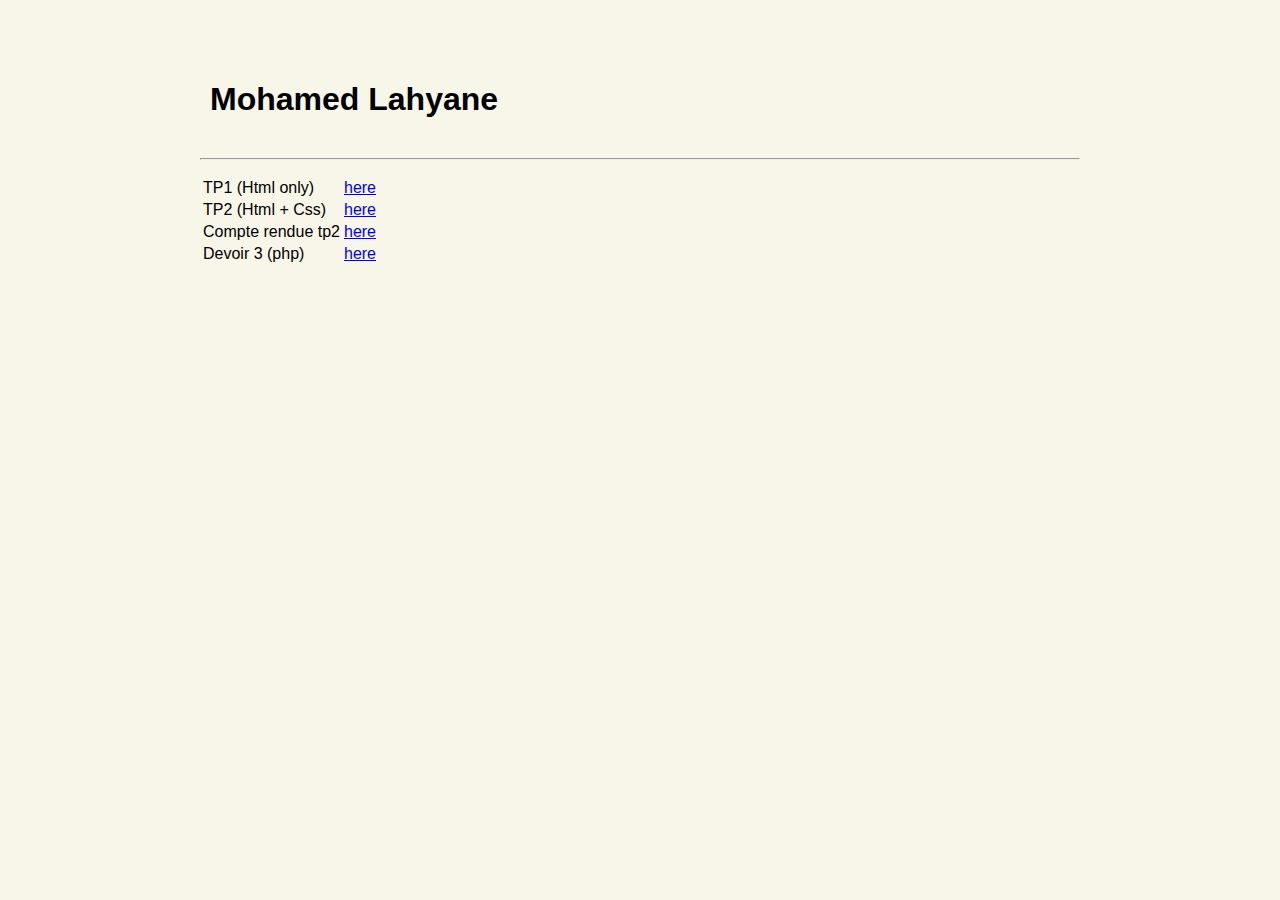
<file: index.html>
<!DOCTYPE html>
<html>
<head>
	<title>WEB DEVELOMPENT</title>
	<link rel="stylesheet" href="./style.css">
	
</head>
<body class="simple_str">
	<div>
		<h1>Mohamed Lahyane</h1>
	</div>
	<hr>
	<p style="">
		<table>
			<tr>
				<td>TP1 (Html only)</td>
				<td><a href="./tp1.html">here</a></td>
			</tr>
			<tr>
				<td>TP2 (Html + Css)</td>
				<td><a href="./tp2.html">here</a></td>
			</tr>
			<tr>
				<td>Compte rendue tp2</td>
				<td><a href="./compterendutp2.html">here</a></td>
			</tr>
			<tr>
				<td>Devoir 3 (php)</td>
				<td><a href="https://lahyanemohamed.000webhostapp.com/">here</a></td>
			</tr>
		</table>
	</p>
</body>
</html>
</file>
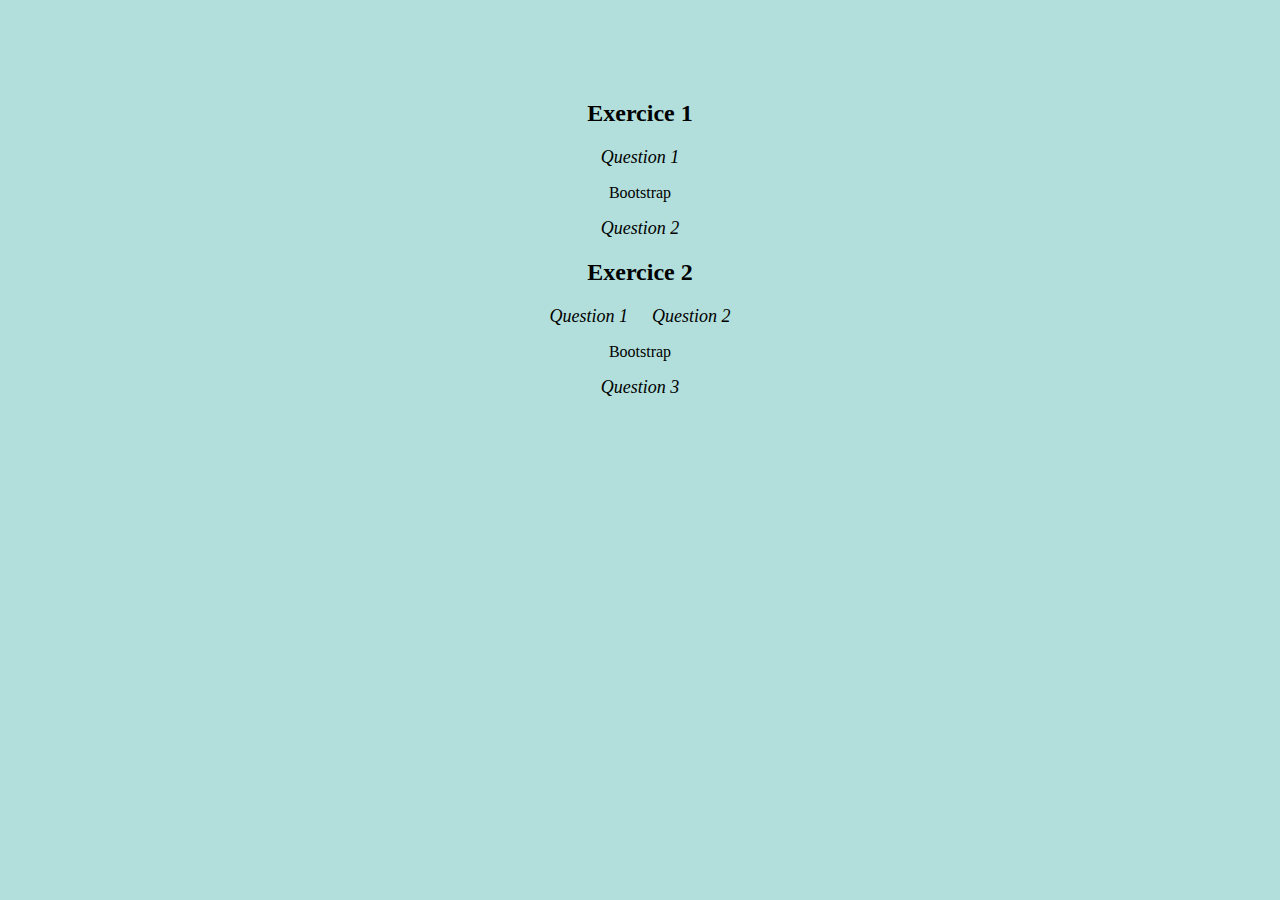
<file: compterendutp2.html>
<!DOCTYPE html>
<html>
<head>
	<title>compte rendu tp2</title>
	<style type="text/css">
		body{
			margin: 0;
			padding: 80px;
			text-align: center;
			background-color: #b2dfdb;
		}
		a {
			color: black;
			font-size: 18px;
			padding: 10px;
			text-decoration: none;
			font-style: italic;
		}
	</style>
</head>
<body>
	<h2>Exercice 1</h2>
	<a href="./tp2/exo1-q1.html">Question 1</a>
	<p>Bootstrap</p>
	<a href="./tp2/exo1-q2.html">Question 2</a>
	<h2>Exercice 2</h2>
	<a href="./tp2/exo2-q1.html">Question 1</a>
	<a href="./tp2/exo2-q2.html">Question 2</a>
	<p>Bootstrap</p>
	<a href="./tp2/exo2-q3.html">Question 3</a>

</body>
</html>
</file>
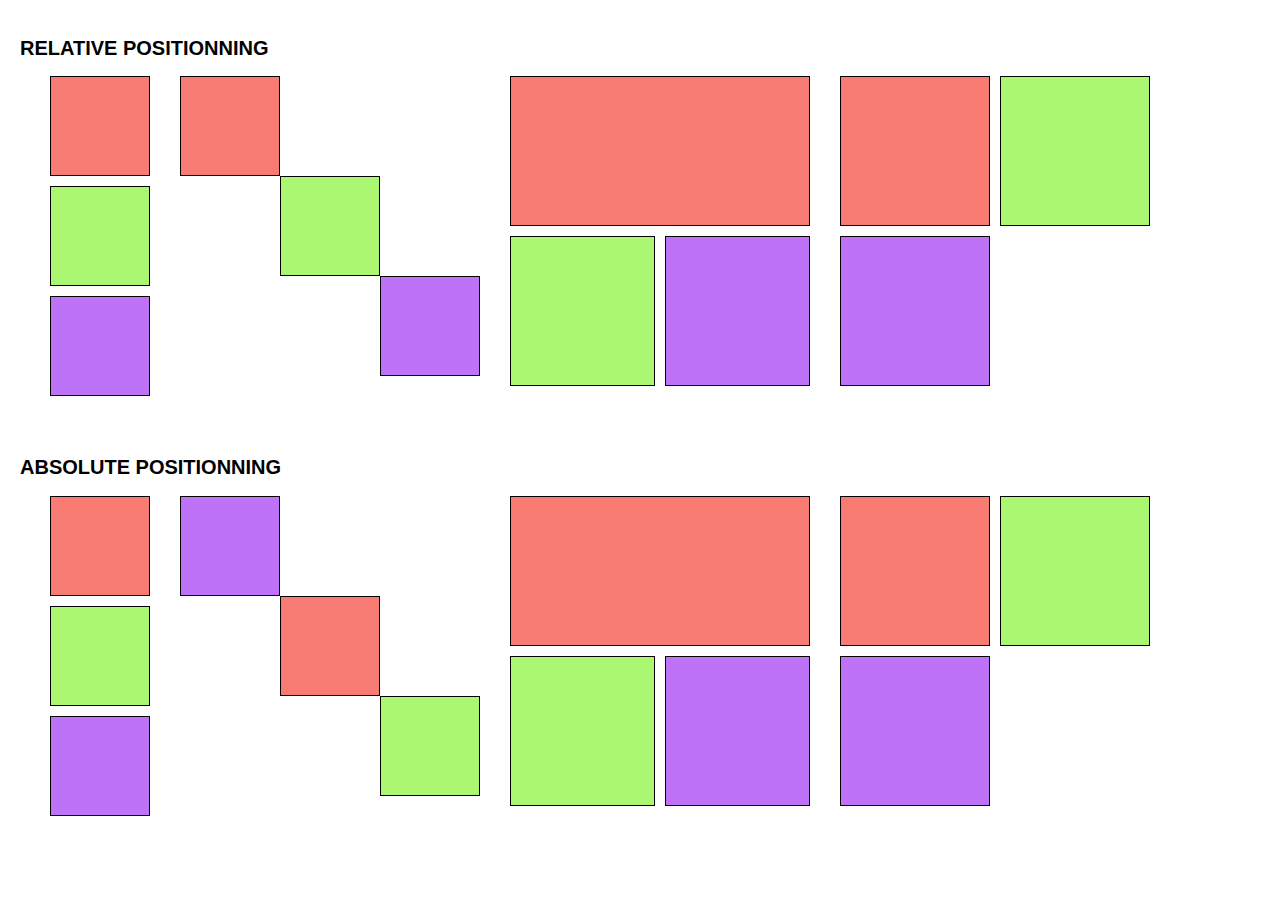
<file: exo1-q1.html>
<!DOCTYPE html>
<html>
<head>
	<title>Exercice 1 q1</title>
	<link rel="stylesheet" type="text/css" href="./exo1-q1.css">
</head>
<body>
	<section class="rel-sec">
		<h2>RELATIVE POSITIONNING</h2>
		<div class="container" id="c1">
			<div class="box1 box"></div>
			<div class="box2 box"></div>
			<div class="box3 box"></div>
		</div>
		<div class="container" id="c2">
			<div class="box1 box"></div>
			<div class="box2 box"></div>
			<div class="box3 box"></div>
		</div>
		<div class="container" id="c3">
			<div class="box1 box"></div>
			<div class="box2 box"></div>
			<div class="box3 box"></div>
		</div>
		<div class="container" id="c4">
			<div class="box1 box"></div>
			<div class="box2 box"></div>
			<div class="box3 box"></div>
		</div>
	</section>
	<section class="abs-sec">
		<h2>ABSOLUTE POSITIONNING</h2>
		<div class="container" id="c1">
			<div class="box1 box"></div>
			<div class="box2 box"></div>
			<div class="box3 box"></div>
		</div>
		<div class="container" id="c2">
			<div class="box1 box"></div>
			<div class="box2 box"></div>
			<div class="box3 box"></div>
		</div>
		<div class="container" id="c3">
			<div class="box1 box"></div>
			<div class="box2 box"></div>
			<div class="box3 box"></div>
		</div>
		<div class="container" id="c4">
			<div class="box1 box"></div>
			<div class="box2 box"></div>
			<div class="box3 box"></div>
		</div>
	</section>
</body>
</html>
</file>
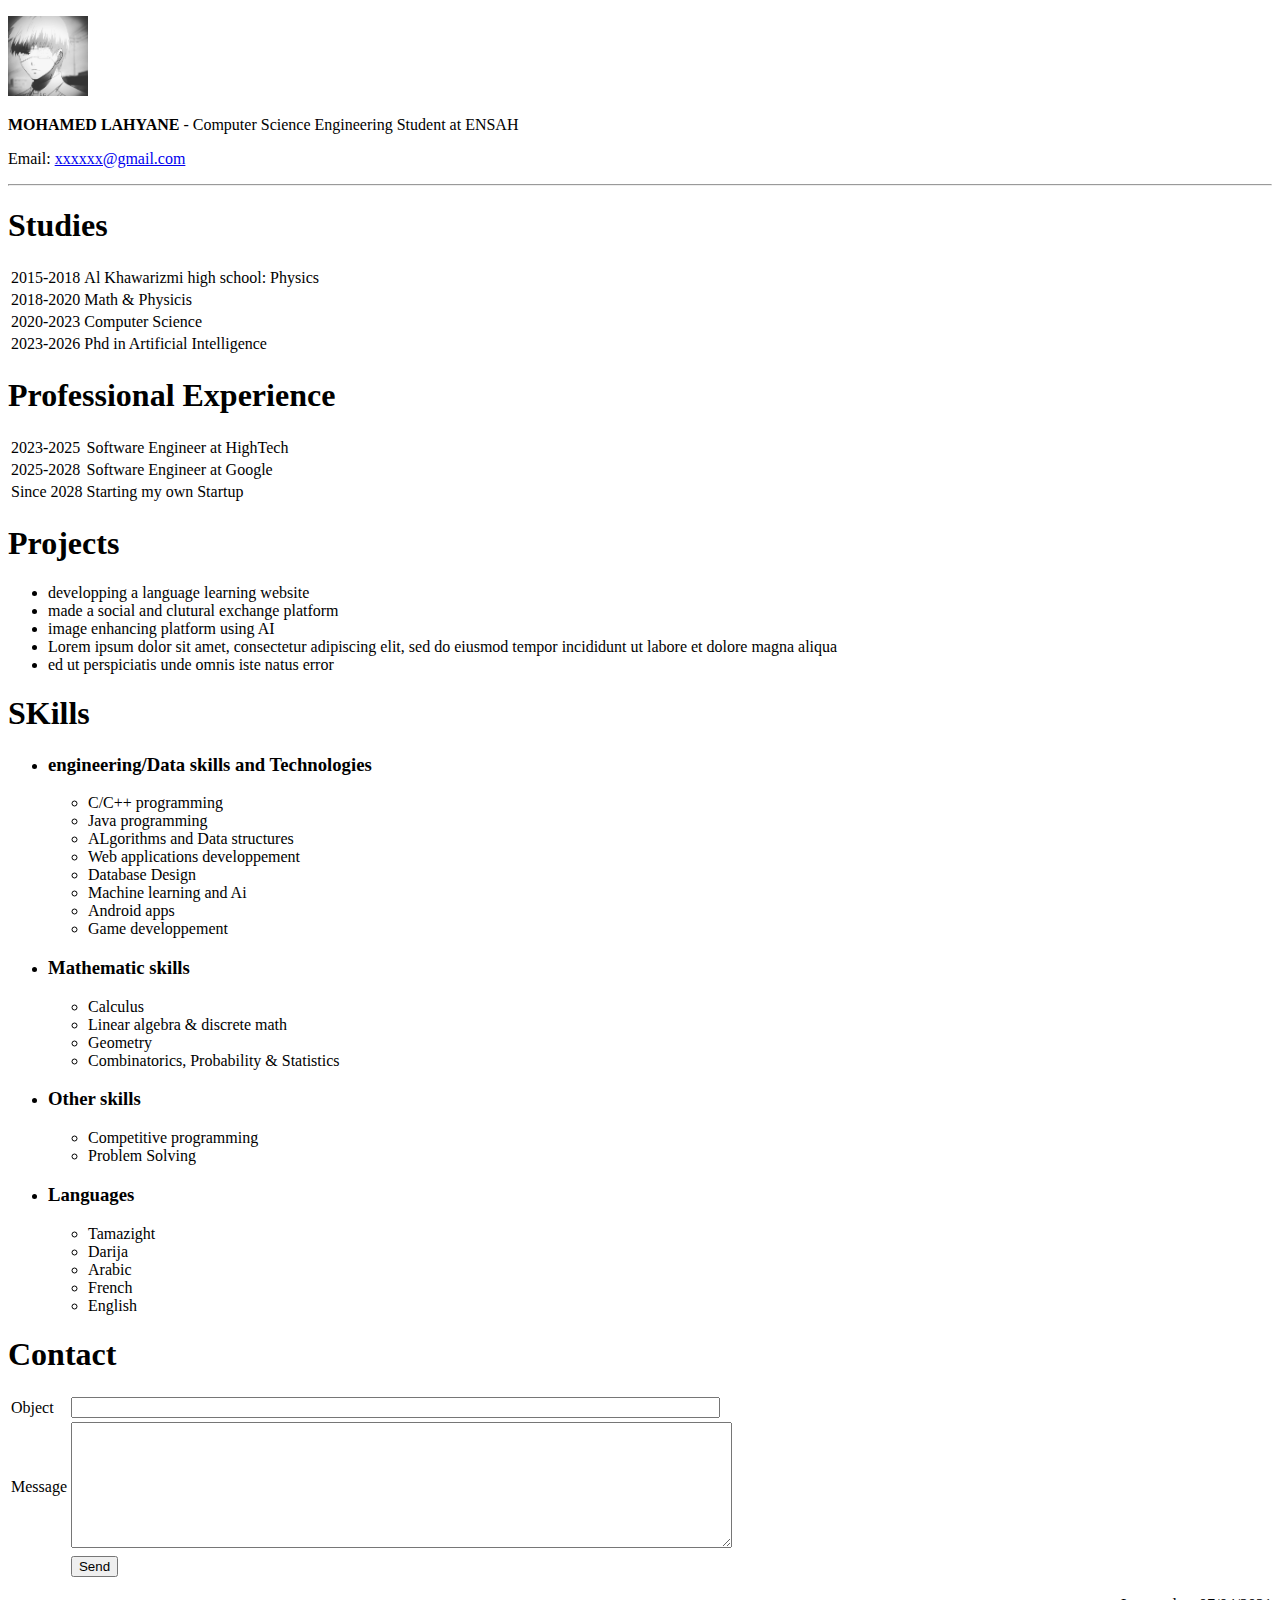
<file: tp1.html>
<!DOCTYPE html>
<html>
<head>
	<title>Mohamed Lahyane</title>
</head>
<body>
	
	<div id="header">
		<p><img src="images/anime.jpg" atl="picture" width="80"></p>
		<p><strong>MOHAMED LAHYANE</strong> - Computer Science Engineering Student at ENSAH</p>
		<p>
			Email: <a href="mailto:xxxxxx@gmail.com">xxxxxx@gmail.com</a>
		</p>
	</div>

	<hr>

	<div id="Stadies">
		<h1>Studies</h1>
		<table>
			<tr>
				<td>2015-2018</td>
				<td>Al Khawarizmi high school: Physics</td>
			</tr>
			<tr>

				<td>2018-2020</td>
				<td>Math & Physicis</td>
			</tr>
			<tr>
				<td>2020-2023</td>
				<td>Computer Science</td>
			</tr>
			<tr>
				<td>2023-2026</td>
				<td>Phd in Artificial Intelligence</td>
			</tr>
		</table>
	</div>

	<div id="pExperience">
		<h1>Professional Experience</h1>
		<table>
			<tr>
				<td>2023-2025</td>
				<td>Software Engineer at HighTech</td>
			</tr>
			<tr>
				<td>2025-2028</td>
				<td>Software Engineer at Google</td>
			</tr>
			<tr>
				<td>Since 2028</td>
				<td>Starting my own Startup</td>
			</tr>
		</table>
		
	</div>

	<div id="Projects">
		<h1>Projects</h1>
		<ul>
			<li>developping a language learning website</li>
			<li>made a social and clutural exchange platform</li>
			<li>image enhancing platform using AI</li>
			<li>Lorem ipsum dolor sit amet, consectetur adipiscing elit, sed do eiusmod tempor incididunt ut labore et dolore magna aliqua</li>
			<li>ed ut perspiciatis unde omnis iste natus error</li>
		</ul>
		
	</div>

	<div id="skills">
		<h1>SKills</h1>
		<ul>
			<li>
				<h3>engineering/Data skills and Technologies</h3>
				<ul>
					<li>C/C++ programming</li>
					<li>Java programming</li>
					<li>ALgorithms and Data structures</li>
					<li>Web applications developpement</li>
					<li>Database Design</li>
					<li>Machine learning and Ai</li>
					<li>Android apps</li>
					<li>Game developpement</li>
				</ul>
			</li>
			<li>
				<h3>Mathematic skills</h3>
				<ul>
					<li>Calculus</li>
					<li>Linear algebra & discrete math</li>
					<li>Geometry</li>
					<li>Combinatorics, Probability & Statistics</li>
				</ul>
			</li>
			<li>
				<h3>Other skills</h3>
				<ul>
					<li>Competitive programming</li>
					<li>Problem Solving</li>
				</ul>
			</li>
			<li>
				<h3>Languages</h3>
				<ul>
					<li>Tamazight</li>
					<li>Darija</li>
					<li>Arabic</li>
					<li>French</li>
					<li>English</li>
				</ul>
			</li>
		</ul>
	</div>

	<div id="Contact">
		<h1>Contact</h1>
		<form>
			<table>
				<tr>
					<td><label>Object</label></td>
					<td><input size="78" type="text" name=""></td>
				</tr>
				<tr>
					<td><label>Message</label></td>
					<td><textarea rows="8" cols="80"></textarea></td>
				</tr>
				<tr>
					<td></td>
					<td><button>Send</button></td>
				</tr>
			</table>
		</form>		
	</div>

	<div id="_footer">
		<p align="right">Last update 07/04/2021</p>
		
	</div>

</body>
</html>
</file>
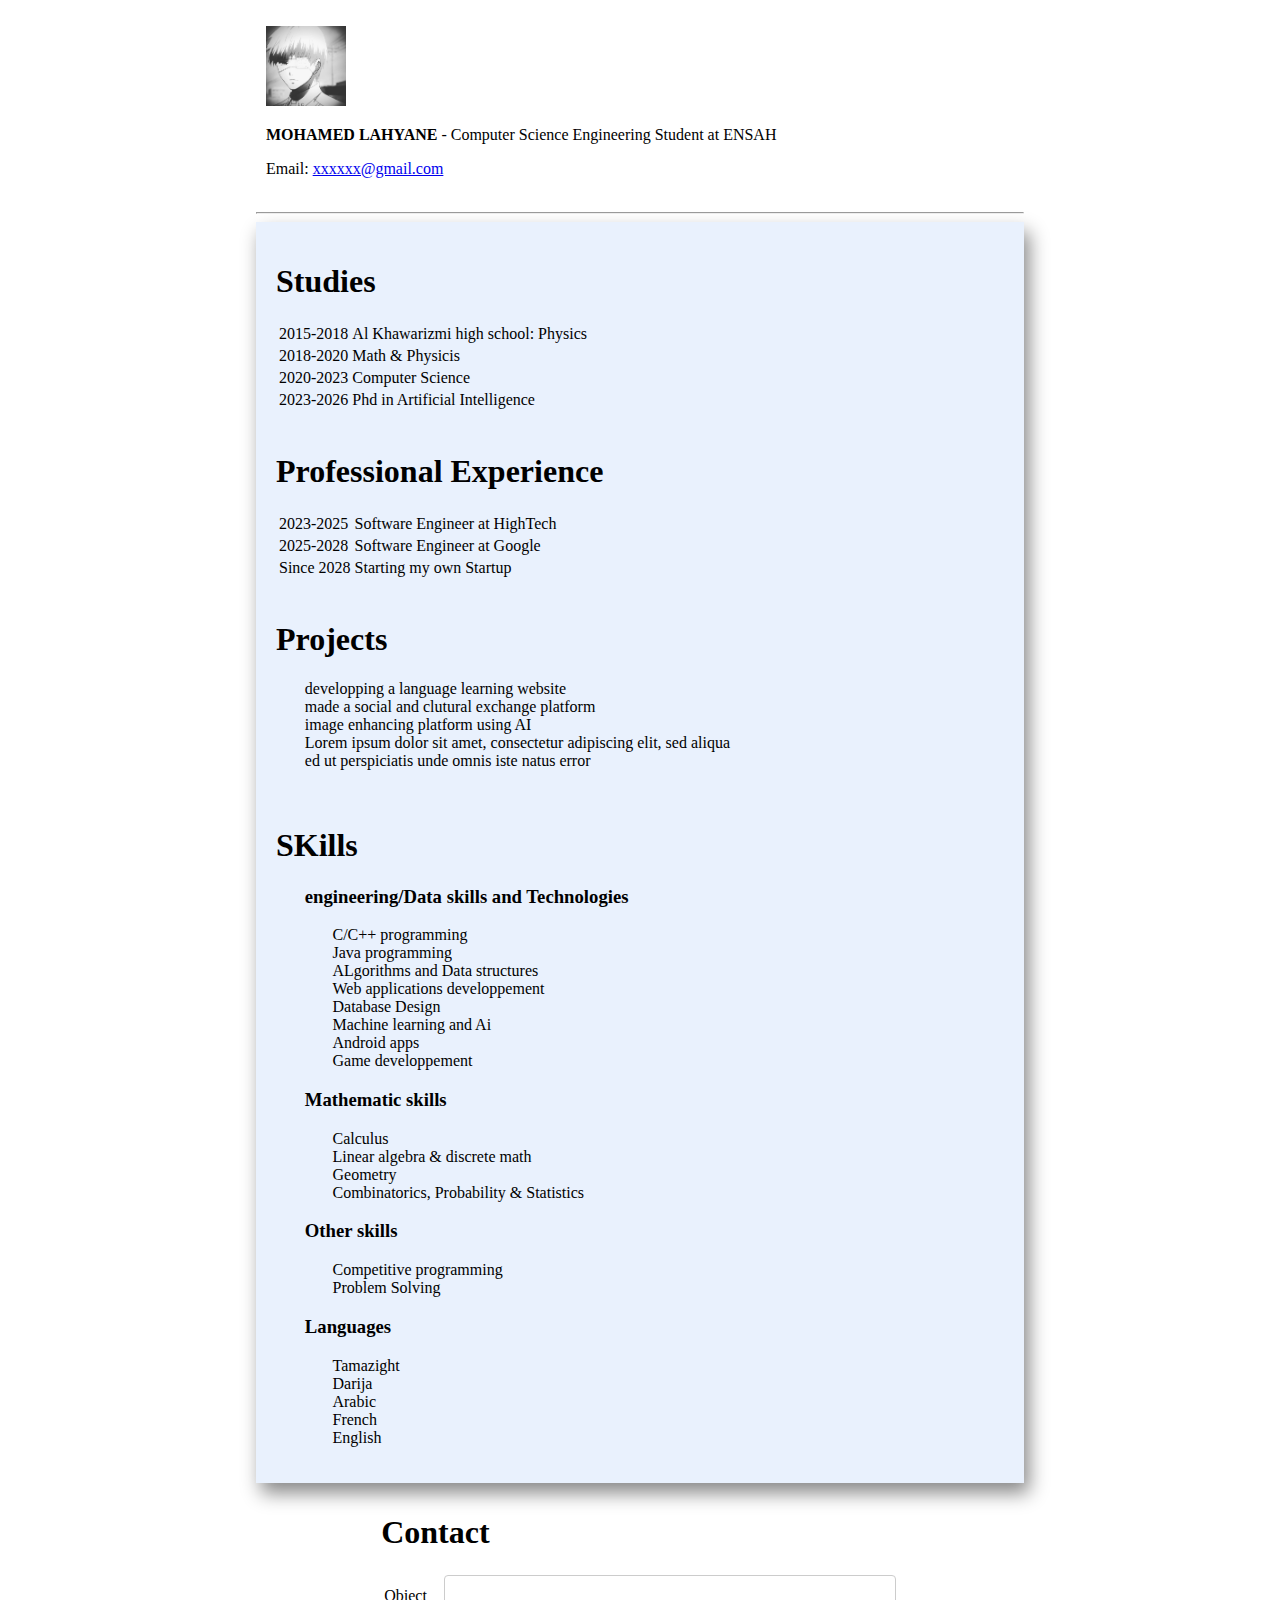
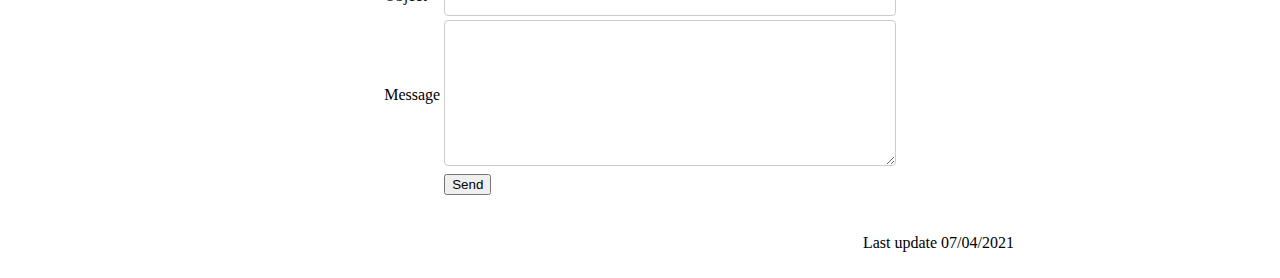
<file: tp2.html>
<!DOCTYPE html>
<html>
<head>
	<title>Mohamed Lahyane</title>
	<link rel="stylesheet" type="text/css" href="./style.css">
</head>
<body class="all">
	
	<div id="header">
		<p><img src="images/anime.jpg" atl="picture" width="80"></p>
		<p><strong>MOHAMED LAHYANE</strong> - Computer Science Engineering Student at ENSAH</p>
		<p>
			Email: <a href="mailto:xxxxxx@gmail.com">xxxxxx@gmail.com</a>
		</p>
	</div>

	<hr>
	<div class="content">
		<div id="Stadies">
			<h1>Studies</h1>
			<table>
				<tr>
					<td>2015-2018</td>
					<td>Al Khawarizmi high school: Physics</td>
				</tr>
				<tr>

					<td>2018-2020</td>
					<td>Math & Physicis</td>
				</tr>
				<tr>
					<td>2020-2023</td>
					<td>Computer Science</td>
				</tr>
				<tr>
					<td>2023-2026</td>
					<td>Phd in Artificial Intelligence</td>
				</tr>
			</table>
		</div>

		<div id="pExperience">
			<h1>Professional Experience</h1>
			<table>
				<tr>
					<td>2023-2025</td>
					<td>Software Engineer at HighTech</td>
				</tr>
				<tr>
					<td>2025-2028</td>
					<td>Software Engineer at Google</td>
				</tr>
				<tr>
					<td>Since 2028</td>
					<td>Starting my own Startup</td>
				</tr>
			</table>
			
		</div>

		<div id="Projects">
			<h1>Projects</h1>
			<ul>
				<li>developping a language learning website</li>
				<li>made a social and clutural exchange platform</li>
				<li>image enhancing platform using AI</li>
				<li>Lorem ipsum dolor sit amet, consectetur adipiscing elit, sed aliqua</li>
				<li>ed ut perspiciatis unde omnis iste natus error</li>
			</ul>
			
		</div>

		<div id="skills">
			<h1>SKills</h1>
			<ul>
				<li>
					<h3>engineering/Data skills and Technologies</h3>
					<ul>
						<li>C/C++ programming</li>
						<li>Java programming</li>
						<li>ALgorithms and Data structures</li>
						<li>Web applications developpement</li>
						<li>Database Design</li>
						<li>Machine learning and Ai</li>
						<li>Android apps</li>
						<li>Game developpement</li>
					</ul>
				</li>
				<li>
					<h3>Mathematic skills</h3>
					<ul>
						<li>Calculus</li>
						<li>Linear algebra & discrete math</li>
						<li>Geometry</li>
						<li>Combinatorics, Probability & Statistics</li>
					</ul>
				</li>
				<li>
					<h3>Other skills</h3>
					<ul>
						<li>Competitive programming</li>
						<li>Problem Solving</li>
					</ul>
				</li>
				<li>
					<h3>Languages</h3>
					<ul>
						<li>Tamazight</li>
						<li>Darija</li>
						<li>Arabic</li>
						<li>French</li>
						<li>English</li>
					</ul>
				</li>
			</ul>
		</div>
	</div>
	<div id="Contact">
		<h1>Contact</h1>
		<form>
			<table>
				<tr>
					<td><label>Object</label></td>
					<td><input size="78" type="text" name=""></td>
				</tr>
				<tr>
					<td><label>Message</label></td>
					<td><textarea rows="8" cols="80"></textarea></td>
				</tr>
				<tr>
					<td></td>
					<td><button>Send</button></td>
				</tr>
			</table>
		</form>		
	</div>

	<div id="_footer">
		<p align="right">Last update 07/04/2021</p>
		
	</div>

</body>
</html>
</file>
<file: tp2/exo1-q2.html>
<!doctype html>
<html lang="en">
  <head>
    <!-- Required meta tags -->
    <meta charset="utf-8">
    <meta name="viewport" content="width=device-width, initial-scale=1">

    <!-- Bootstrap CSS -->
    <link href="https://cdn.jsdelivr.net/npm/bootstrap@5.0.0/dist/css/bootstrap.min.css" rel="stylesheet" integrity="sha384-wEmeIV1mKuiNpC+IOBjI7aAzPcEZeedi5yW5f2yOq55WWLwNGmvvx4Um1vskeMj0" crossorigin="anonymous">
    <style type="text/css">
    	*{
    		box-sizing: border-box;
    	}
    	[class*="col"]{
    		height: 100px;
    		background-color: #33b5e5;
    		border: 3px solid white;
    		color: white;
    		text-align: center;
    	}
    	.row{
    		height: 300px;
    	}
    	.k{
    		height: 100px;
    	}
    </style>
    <title>Hello, world!</title>
  </head>
  <body>
    <div class="container mt-5">
	  <div class="row k">
	  	<div class="col-1"></div>
	  </div>
	  <div class="row k">
	  	<div class="col-1"></div>
	  </div>
	  <div class="row k">
	  	<div class="col-1"></div>
	  </div>
	</div>

	<div class="container mt-5">
	  <div class="row">
	    <div class="col-1 align-self-start">
	    </div>
	    <div class="col-1 align-self-center">
	    </div>
	    <div class="col-1 align-self-end">
	    </div>
	  </div>
	</div>

	<div class="container mt-5">
		<div class="row k">
			<div class="col-4"></div>
		</div>
		<div class="row k">
			<div class="col-2"></div>
			<div class="col-2"></div>
		</div>
	</div>

	<div class="container mt-5">
		<div class="row k">
			<div class="col-2"></div>
			<div class="col-2"></div>
		</div>
		<div class="row">
			<div class="col-2"></div>
		</div>
	</div>


  </body>
</html>
</file>
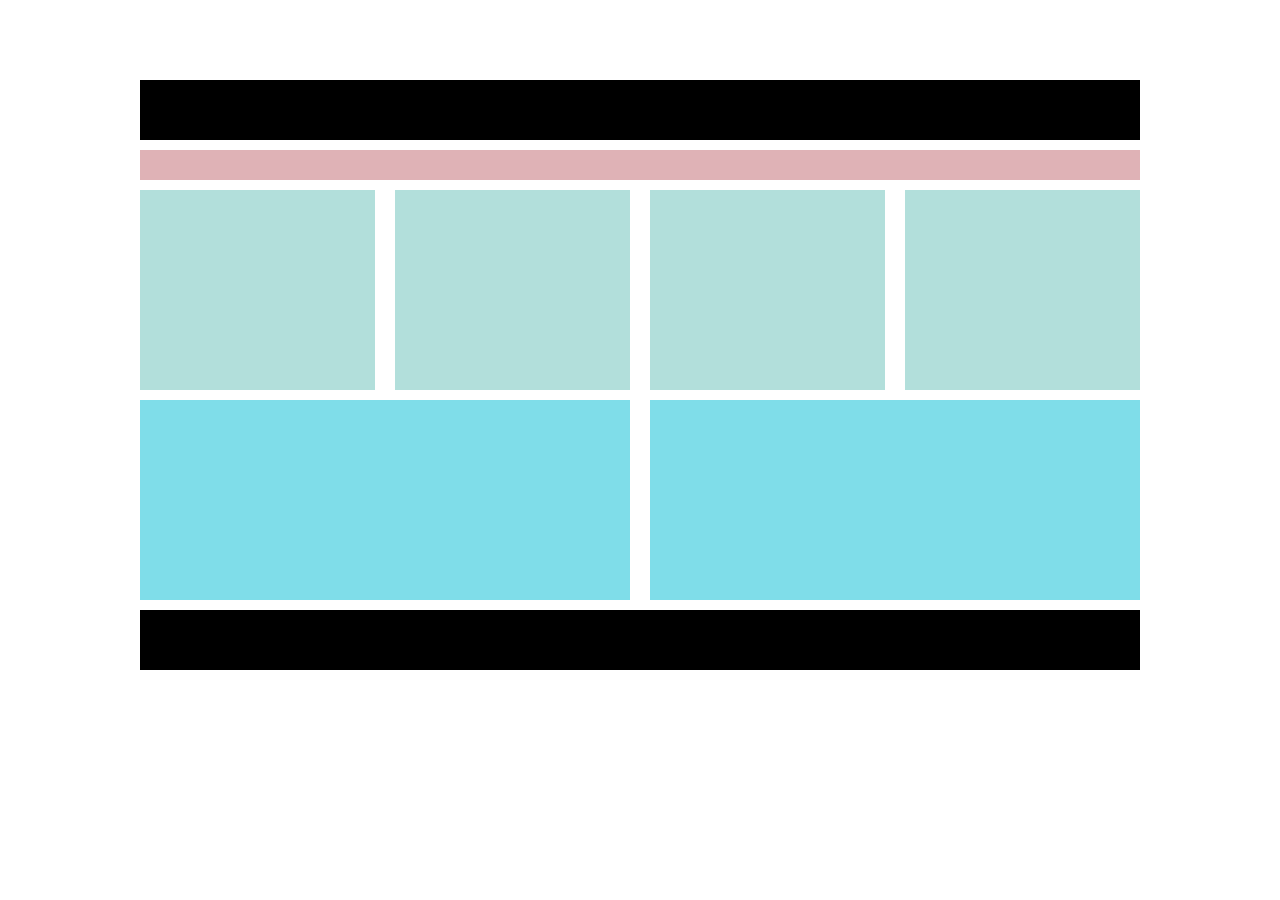
<file: tp2/exo2-q1.html>
<!DOCTYPE html>
<html>
<head>
	<title>Exercie 2, q1</title>
	<meta name="viewport" content="width=device-width, initial-scale=1.0">
	<link rel="stylesheet" type="text/css" href="./exo2-q1.css">
</head>
<body>
	
	<div class="content">
		<header>
		</header>
		<div class="s0"></div>
		<div class="s1"></div>
		<div class="s2"></div>
		<div class="s3"></div>
		<div class="s4"></div>
		<section>
			<div class="s5"></div>
			<div class="s6"></div>
		</section>
		
		<footer>
		</footer>
	</div>
	
	
</body>
</html>
</file>
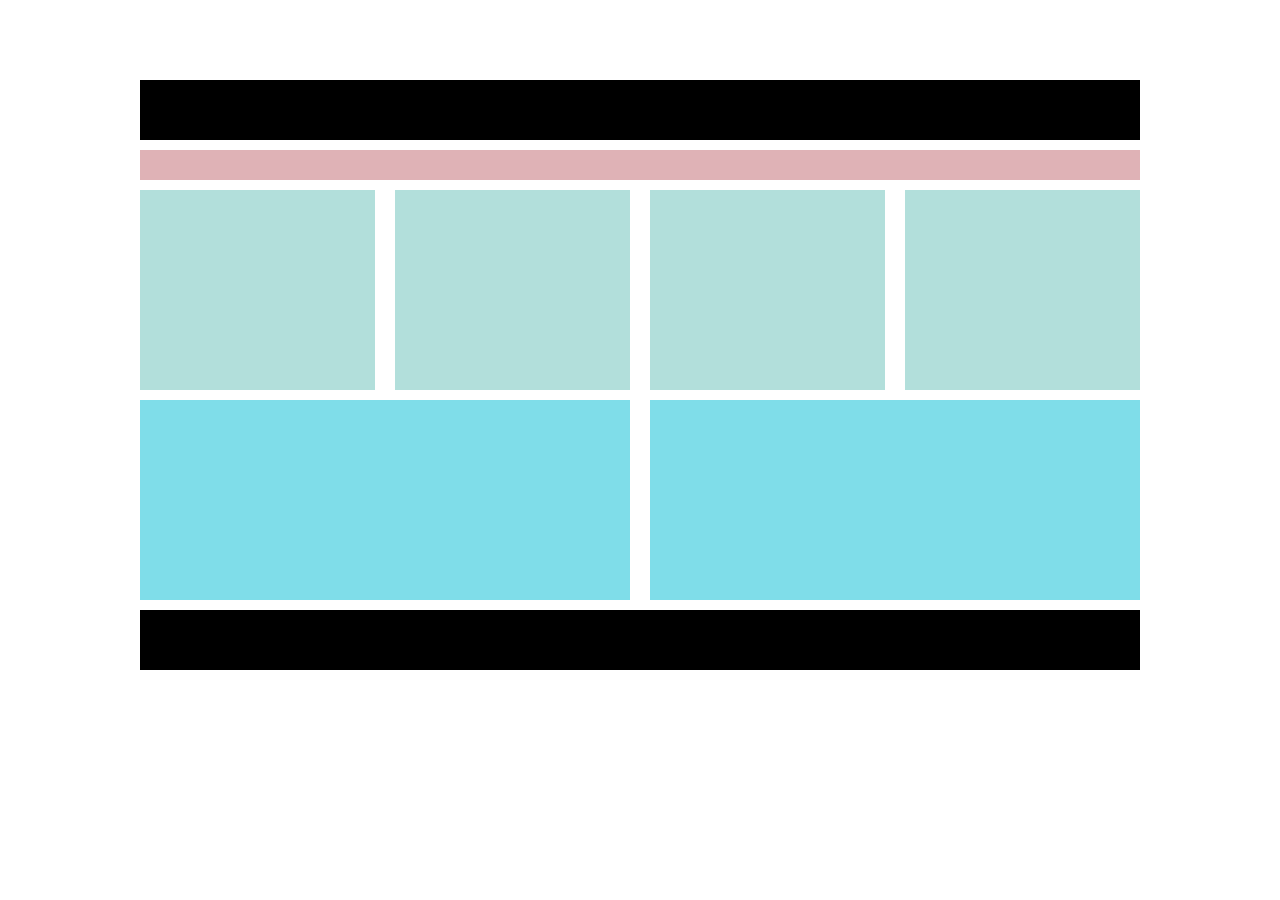
<file: tp2/exo2-q2.html>
<!DOCTYPE html>
<html>
<head>
	<title>Exercie 2, q1</title>
	<meta name="viewport" content="width=device-width, initial-scale=1.0">
	<link rel="stylesheet" type="text/css" href="./exo2-q2.css">
</head>
<body>
	
	<div class="content">
		<header>
		</header>
		<div class="s0 s"></div>
		<div class="s1 s"></div>
		<div class="s2 s"></div>
		<div class="s3 s"></div>
		<div class="s4 s"></div>
		<section>
			<div class="s5 s"></div>
			<div class="s6 s"></div>
		</section>
		
		<footer>
		</footer>
	</div>
	
	
</body>
</html>
</file>
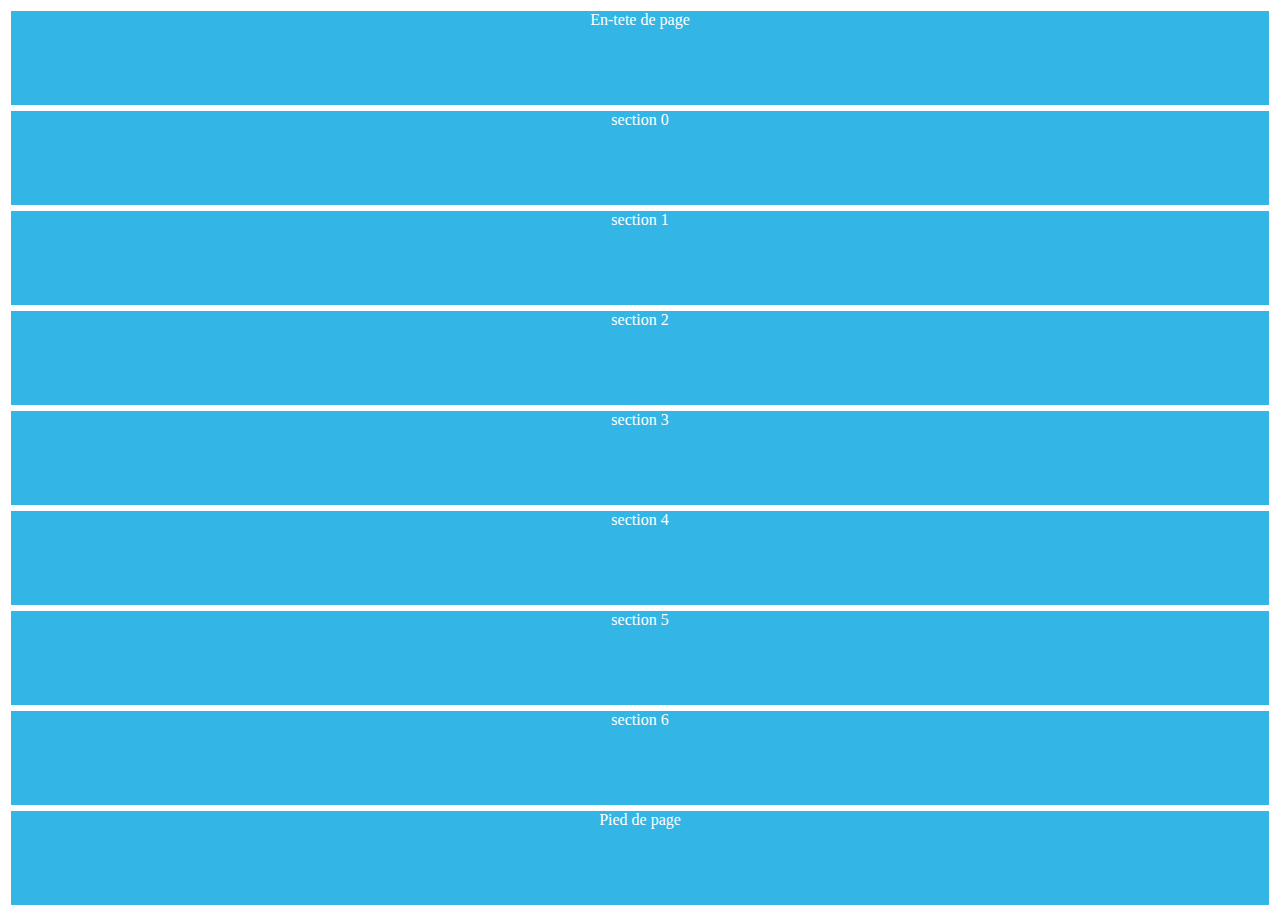
<file: tp2/exo2-q3.html>
<!doctype html>
<html lang="en">
  <head>
    <!-- Required meta tags -->
    <meta charset="utf-8">
    <meta name="viewport" content="width=device-width, initial-scale=1">

    <!-- Bootstrap CSS -->
    <link href="https://cdn.jsdelivr.net/npm/bootstrap@5.0.0/dist/css/bootstrap.min.css" rel="stylesheet" integrity="sha384-wEmeIV1mKuiNpC+IOBjI7aAzPcEZeedi5yW5f2yOq55WWLwNGmvvx4Um1vskeMj0" crossorigin="anonymous">
    <style type="text/css">
    	*{
    		box-sizing: border-box;
    	}
    	[class*="col"]{
    		height: 100px;
    		background-color: #33b5e5;
    		border: 3px solid white;
    		color: white;
    		text-align: center;
    	}
    </style>
    <title>Hello, world!</title>
  </head>
  <body>
    
    <div class="container-md mt-5">
    	<div class="row">
    		<div class="col-sm"> En-tete de page</div>
    	</div>
    	<div class="row">
    		<div class="col-sm"> section 0</div>
    	</div>
    	<div class="row">
    		<div class="col-sm"> section 1</div>
    		<div class="col-sm"> section 2</div>
    		<div class="col-sm"> section 3</div>
    		<div class="col-sm"> section 4</div>
    	</div>
    	<div class="row">
    		<div class="col-sm"> section 5</div>
    		<div class="col-sm"> section 6</div>
    	</div>
    	<div class="row">
    		<div class="col-sm"> Pied de page</div>
    	</div>
    </div>


  </body>
</html>
</file>
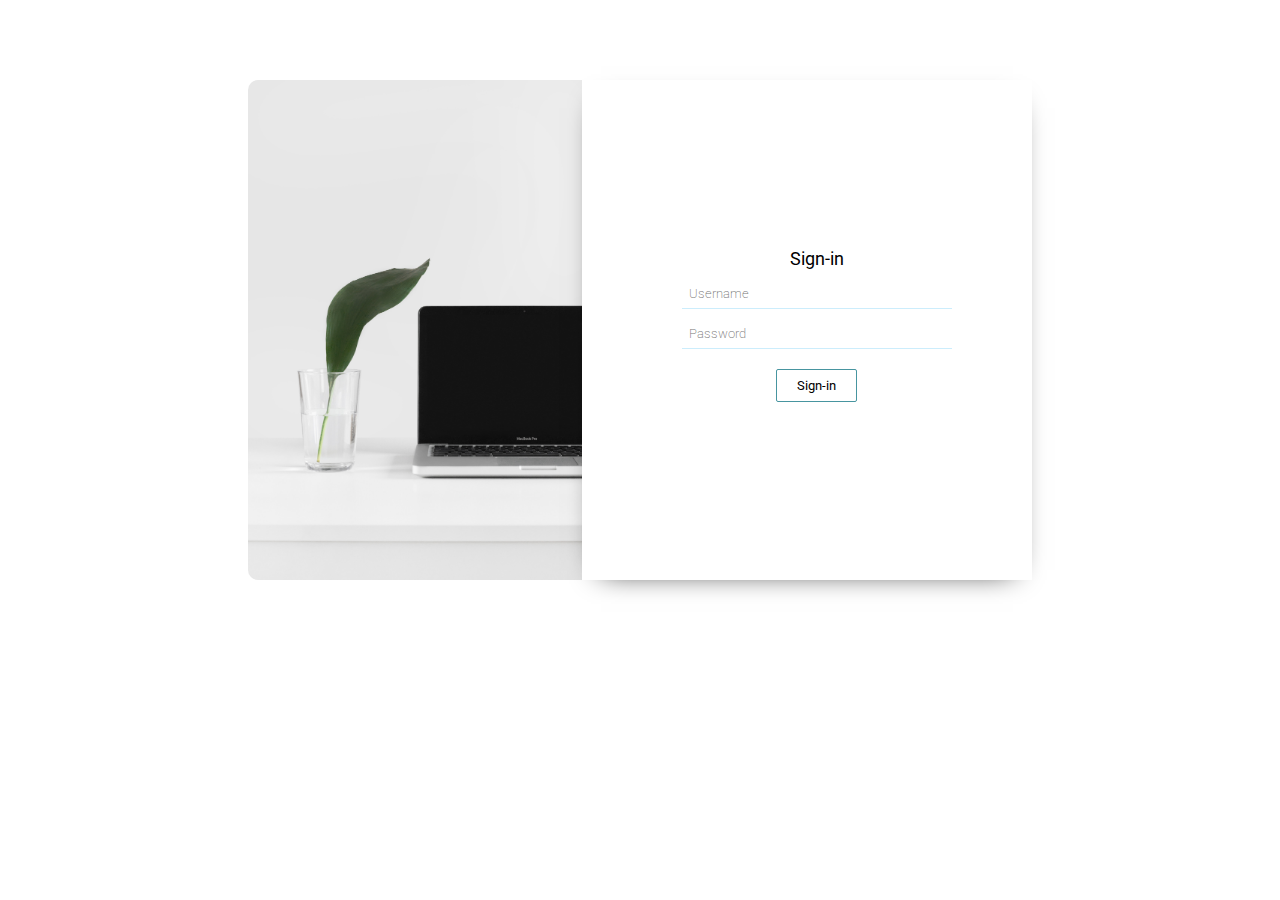
<file: tp2/exo3-q1.html>
<!DOCTYPE html>
<html>
<head>
	<title></title>
	<link rel="stylesheet" type="text/css" href="./exo3-q1.css">
</head>
<body>
	<div class="content">
		<div class="login-image">
			<img src="../images/login-image.jpg">
		</div>
		<div class="login-window">
			<form>
				<label class="login-label">Sign-in</label>
				<input type="text" name="" placeholder="Username" class="user">
				<input type="password" name="" placeholder="Password" class="psw">
				<button class="login-button">Sign-in</button>
			</form>
		</div>
	</div>
	
</body>
</html>
</file>
<file: style.css>
.simple_str{
    margin-top: 50px;
    margin-left: 200px;
    margin-right: 200px;
    background-color: #f7f6e9;
    font-family: sans-serif;
}

.content {
	background-color: #e9f1fd;
	box-shadow: 5px 10px 18px #888888;
	align-self: center;
}

.all{
  	max-width: 60%;
  	margin: auto;
}

#Contact{
	max-width: 70%;
  	margin: auto;
}

div{
	box-sizing: border-box;
    padding: 10px;
}

input[type=text], textarea{
  width: 100%;
  padding: 12px;
  border: 1px solid #ccc;
  border-radius: 4px;
  box-sizing: border-box;
  resize: vertical;
}

ul {
  padding-left: 2%;
  list-style-type: none;
}

ul li {
  padding-left: 2%;
  background-position: 0 0;
  background-size: 1.6rem 1.6rem;
  background-repeat: no-repeat;
}
</file>
<file: exo1-q1.css>
* {
	box-sizing: border-box;
	vertical-align: top;
	font-size: 0;
}

body{
	margin: 0;
	padding: 20px;
}

section {
	margin-bottom: 50px;
}

.container{
	margin-left: 30px;
	/* margin-bottom: 0px; */
	display: inline-block;
}

.box{
	width: 100px;
	height: 100px;
	margin-bottom: 10px;
	border: 1px black solid;
}
/*
#c1 .box, #c3 .box, #c4 .box{
	margin-bottom: 10px;
}*/
.box1{
	background-color: #f77b72;
}
.box2{
	background-color: #acf772;
}
.box3{
	background-color: #bd72f7;
}

.rel-sec #c2 .box{
	margin-bottom: 0px;
}

.rel-sec #c2 .box2{
	position: relative;
	left: 100px;
}
.rel-sec #c2 .box3{
	position: relative;
	left: 200px;
	margin-right: 200px;
}

#c3 .box {
	height: 150px;
	width: 145px;
}

#c3 .box1{
	width: 300px;
}

#c3 .box2, #c3 .box3{
	display: inline-block;
}

.rel-sec #c3 .box3{
	position: relative;
	left: 10px;
}

#c4 .box {
	width: 150px;
	height: 150px;
}

#c4 .box1, #c4 .box2{
	display: inline-block;
	margin-right: 10px;
}

.abs-sec #c2 {
	position: relative;
	margin-right: 300px;
	top: 100px;
	left: 100px;
}

.abs-sec #c2 .box {
    margin-bottom: 0;
}

.abs-sec #c2 .box2{
	position: absolute;
	top: 100px;
	left: 100px;
}
.abs-sec #c2 .box3{
	position: absolute;
	bottom: 0px;
	right: 0px;
}
.abs-sec #c2 .box1{
	position: absolute;
	top: 0px;
	left: 0px;
}

.abs-sec #c3{
	position: relative;
}

.abs-sec #c3 .box3{
	position: absolute;
    right: 0px;
}

h2{
	font-size: 20px;
	font-family: sans-serif;
	weight: 100;
}

.box:hover{
    background: rgba(0, 0, 0, 0.6);
}
</file>
<file: tp2/exo2-q1.css>
* {
	box-sizing: border-box;
	font-size: 0;
}

body{
	margin: 0;
	padding: 80px;
}

.content {
	margin: auto;
	max-width: 1000px;
	min-width: 232px;
}

header, footer {
	height: 60px;
	background-color: black;

}

header, div{
	margin-bottom: 10px;
}

.s0{
	height: 30px;
	background-color: #dfb2b6;
	max-width: 1000px;
	min-width: 232px;
}

.s1, .s2, .s3, .s4{
	margin-right: 20px;
	width: 235px;
	height: 200px;
	background-color: #b2dfdb;
	display: inline-block;
}
.s4{
	margin-right: 0;
}

.s5, .s6{
	width: 490px;
	height: 200px;
	background-color: #7fdde9;
	display: inline-block;
}

.s5{
	margin-right: 20px;
}
</file>
<file: tp2/exo2-q2.css>
* {
	box-sizing: border-box;
	font-size: 0;
}

body{
	margin: 0;
	padding: 80px;
}

.content {
	margin: auto;
	max-width: 1000px;
}

header, footer {
	height: 60px;
	background-color: black;
}

header, div{
	margin-bottom: 10px;
}

.s0{
	height: 30px;
	background-color: #dfb2b6;
	max-width: 1000px;
	min-width: 232px;
}

.sec1, .sec2 {
	display: inline-block;
}


.s1, .s2, .s3, .s4{
	margin-right: 2%;
	width: 23.5%;
	height: 200px;
	background-color: #b2dfdb;
	display: inline-block;
}
.s4{
	margin-right: 0;
}

.s5, .s6{
	width: 490px;
	height: 200px;
	background-color: #7fdde9;
	display: inline-block;
}

.s5{
	margin-right: 20px;
}

@media(max-width: 1160px){
	.content {
		max-width: 700px;
	}
	.s {
		height: 70px;
	}
	.s5, .s6{
		width: 100%;
	}
	.s1, .s2, .s3, .s4{
		width: 49%;
		margin-right: 0;
	}
	.s1, .s3{
		margin-right: 2%;
	}

}

@media(max-width: 600px){
	.s1, .s2, .s3, .s4{
		width: 100%;
		margin-right: 0;
	}
}
</file>
<file: tp2/exo3-q1.css>
@import url('https://fonts.googleapis.com/css2?family=Roboto:wght@200;400&display=swap');

* {
	box-sizing: border-box;
	font-family: 'Roboto', sans-serif;
}

body{
	margin: 0;
	padding: 80px 0;
}

.content {
	text-align: center;
	font-size: 0;
}

img {
	max-height: 500px;
	width: auto;
	border-top-left-radius: 10px;
	border-bottom-left-radius: 10px;

}

.login-window{
	height: 500px;
	width: 450px;
	font-size: 18px;
	padding: 50px 10px;
	position: relative;
	box-shadow: 0 9px 28px -19px black;
}

.login-image, .login-window{
	display: inline-block;
	vertical-align: top;
}



.login-label, .user, .psw, .login-button{
	margin: auto;
	display: block;
	margin-bottom: 10px;
}	

input {
	width: 60%;
	height: 30px;
	padding: 0 4px 0 7px;
	border: none;
	border-bottom: 1px solid #ccedfc;
	font-weight: 200;

}
input:focus{
    outline: none;
    border-bottom-color: #4795a0;
    border-bottom-width: 2px;
}

.login-button{
	margin-top: 20px;
	background-color: white;
	border: 1px solid #4795a0;
	padding: 8px 20px;
	outline: none;
	cursor: pointer;
	border-radius: 2px;
}

.login-button:hover{
	background-color: #ccedfc;
}

form {
	position: absolute;
    top: 50%;
    -ms-transform: translateY(-50%);
    transform: translateY(-50%);
    width: 100%;
}

@media(max-width: 1000px){
	.login-image{
		display: none;
	}
}
</file>
